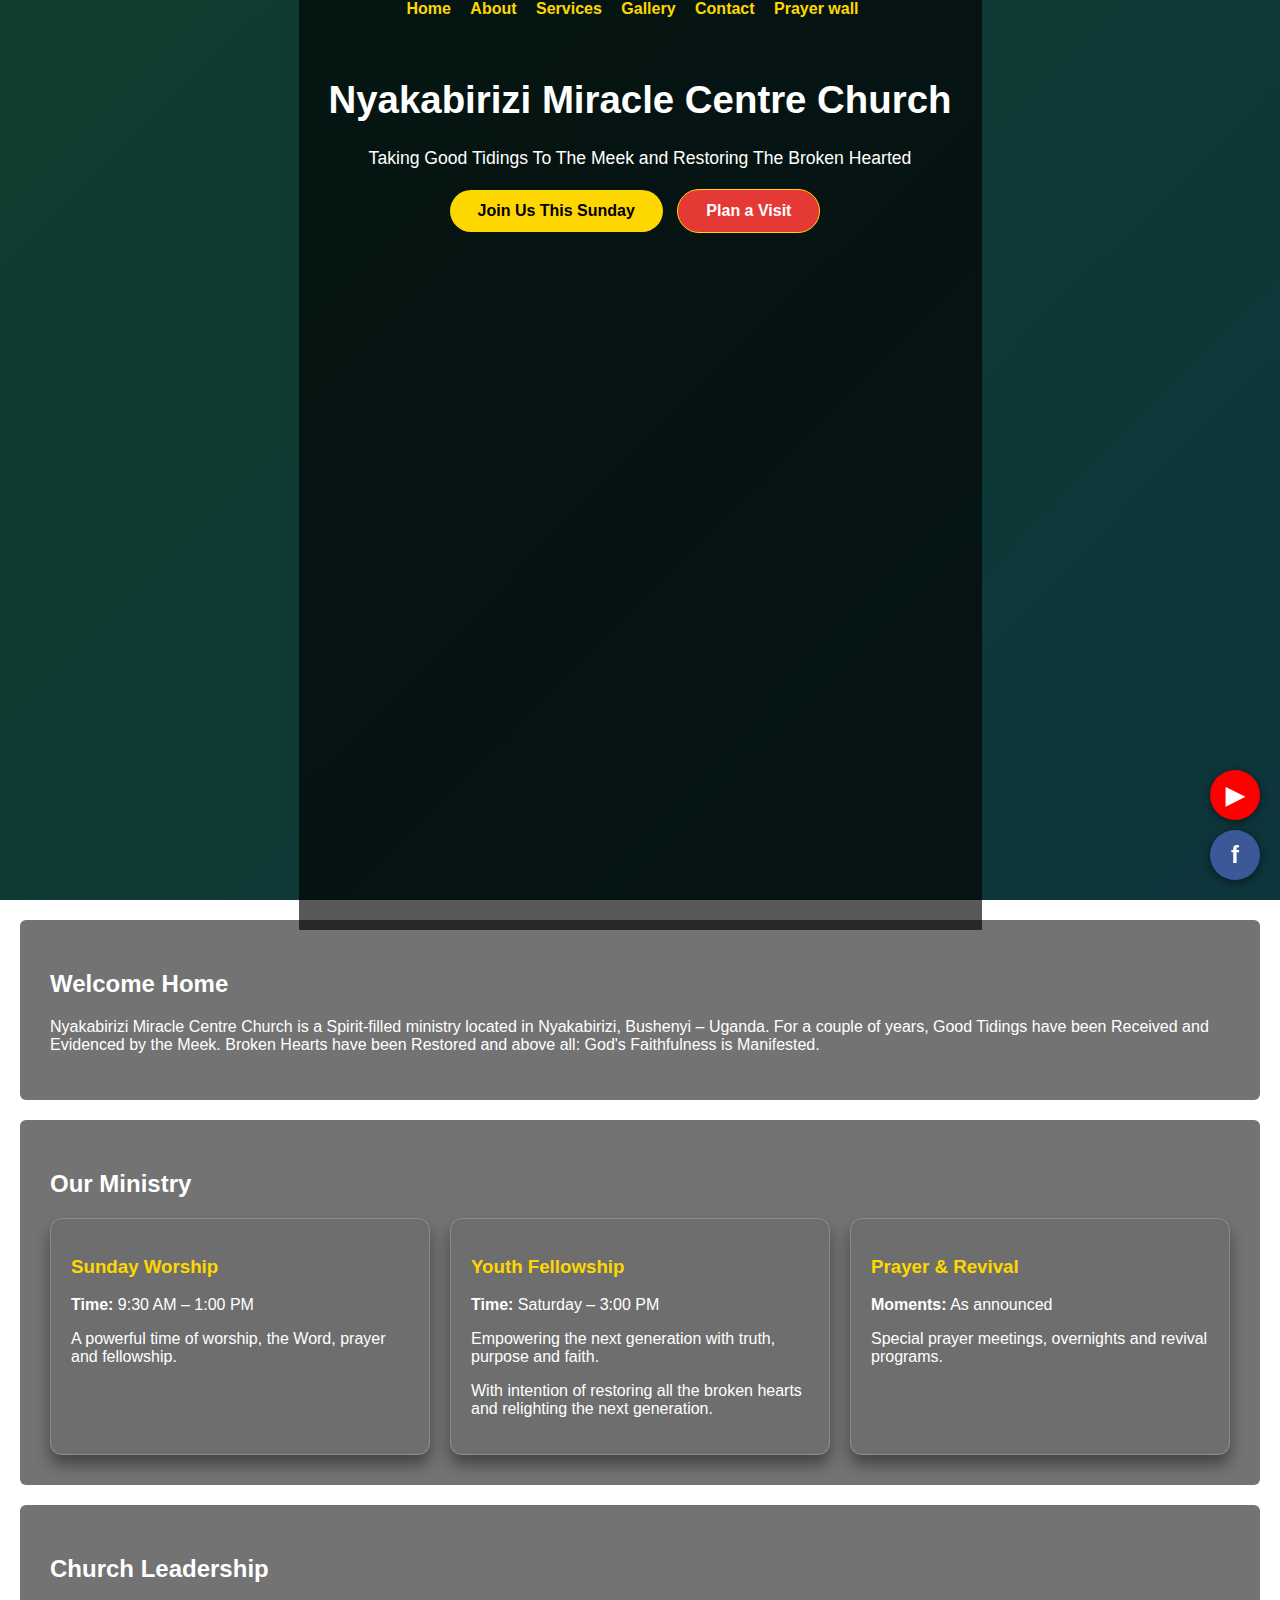
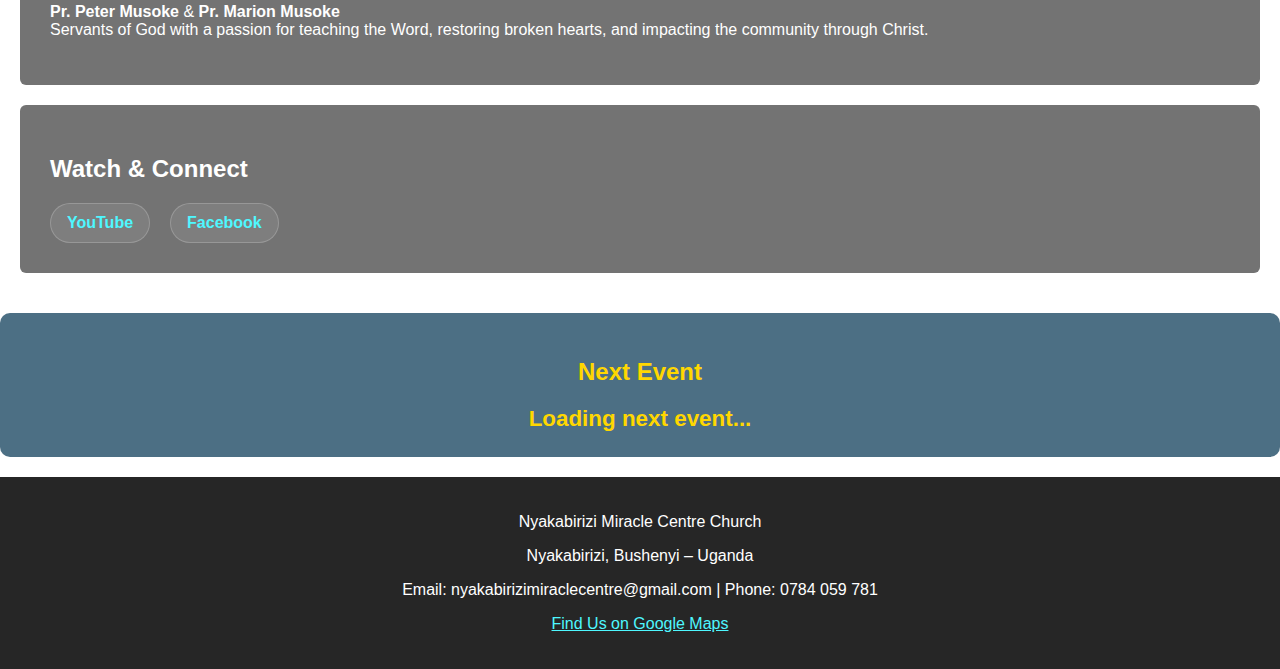
<file: index.html>
<!DOCTYPE html>
<html lang="en">
<head>
<meta charset="UTF-8">
<meta name="viewport" content="width=device-width, initial-scale=1.0">
<title>Nyakabirizi Miracle Centre Church</title>

<link rel="stylesheet" href="style.css">
<script defer src="main.js"></script>

<style>
/* ===== HERO & CARDS ===== */
.hero {
  background: linear-gradient(135deg, #0f3d2e, #0b2d4a, #000814);
  background-size: 400% 400%;
  animation: gradientMove 20s ease infinite;
}
@keyframes gradientMove {
  0% { background-position: 100% 20%; }
  50% { background-position: 100% 20%; }
  100% { background-position: 40% 20%; }
}
.cards {
  display: grid;
  grid-template-columns: repeat(auto-fit, minmax(260px, 1fr));
  gap: 20px;
}
.card {
  background: rgba(55,55,55,0.08);
  border: 1px solid rgba(255,255,255,0.2);
  padding: 20px;
  border-radius: 12px;
  box-shadow: 0 10px 15px rgba(0,0,0,0.4);
  transition: transform 0.3s ease;
}
.card:hover { transform: translateY(-6px); }
.card h3 { color: #ffd700; margin-top: 17px; }
.social-links a { color: #4ef7ff; text-decoration: none; font-weight: bold; }
.social-links a:hover { text-decoration: underline; }

/* ===== EVENT COUNTDOWN ===== */
.event-countdown-section {
  text-align: center;
  margin: 40px auto 20px auto;
  padding: 25px;
  background: rgba(0,50,80,0.7);
  border-radius: 10px;
  color: #ffd700;
  font-family: "Segoe UI", Arial, sans-serif;
}
#eventCountdown {
  font-size: 1.4rem;
  margin-top: 10px;
  font-weight: bold;
}

/* ===== OTHER STYLES ===== */
.floating-social {
  position: fixed;
  bottom: 20px;
  right: 20px;
  z-index: 2000;
  display: flex;
  flex-direction: column;
  gap: 10px;
}
.float-btn {
  display:inline-flex;
  justify-content:center;
  align-items:center;
  width:50px;
  height:50px;
  border-radius:50%;
  color:white;
  font-size:24px;
  text-decoration:none;
  background:#444;
  box-shadow:0 2px 10px rgba(0,0,0,0.5);
  transition:0.3s;
}
.float-btn.youtube {background:#FF0000;}
.float-btn.facebook {background:#3b5998;}
.float-btn:hover {
  transform: scale(1.15);
  box-shadow:0 4px 20px rgba(255,255,255,0.6);
}
</style>
</head>

<body class="home">

<!-- FLOATING SOCIAL BUTTONS -->
<div class="floating-social">
  <a href="https://www.youtube.com/@nyakabirizimiraclecentre2487" target="_blank" class="float-btn youtube" aria-label="YouTube">▶</a>
  <a href="https://facebook.com/groups/706963367473477/" target="_blank" class="float-btn facebook" aria-label="Facebook">f</a>
</div>

<header class="hero">
  <div class="overlay">
    <nav class="nav">
      <a href="index.html">Home</a>
      <a href="about.html">About</a>
      <a href="services.html">Services</a>
     <!-- <a href="next service.html">Next Service</a> -->
      <a href="gallery.html">Gallery</a>
      <a href="contact.html">Contact</a>
      <a href="prayer_submit.html">Prayer wall</a>
    </nav>
    <h1>Nyakabirizi Miracle Centre Church</h1>
    <p class="tagline">Taking Good Tidings To The Meek and Restoring The Broken Hearted</p>
    <p id="scriptureText" class="scripture"></p>
    <div class="cta">
      <a href="services.html" class="btn">Join Us This Sunday</a>
      <a href="contact.html" class="btn secondary">Plan a Visit</a>
    </div>
  </div>
</header>

<main>

<section>
  <h2>Welcome Home</h2>
  <p>
    Nyakabirizi Miracle Centre Church is a Spirit-filled ministry located in
    Nyakabirizi, Bushenyi – Uganda.  
    For a couple of years, Good Tidings have been Received and Evidenced by the Meek.
    Broken Hearts have been Restored and above all: God's Faithfulness is Manifested.
  </p>
</section>

<section>
  <h2>Our Ministry</h2>
  <div class="cards">
    <div class="card">
      <h3>Sunday Worship</h3>
      <p><strong>Time:</strong> 9:30 AM – 1:00 PM</p>
      <p>A powerful time of worship, the Word, prayer and fellowship.</p>
    </div>
    <div class="card">
      <h3>Youth Fellowship</h3>
      <p><strong>Time:</strong> Saturday – 3:00 PM</p>
      <p>Empowering the next generation with truth, purpose and faith.</p>
      <p>With intention of restoring all the broken hearts and relighting the next generation.</p>
    </div>
    <div class="card">
      <h3>Prayer & Revival</h3>
      <p><strong>Moments:</strong> As announced</p>
      <p>Special prayer meetings, overnights and revival programs.</p>
    </div>
  </div>
</section>

<section>
  <h2>Church Leadership</h2>
  <p>
    <strong>Pr. Peter Musoke</strong> & <strong>Pr. Marion Musoke</strong><br>
    Servants of God with a passion for teaching the Word, restoring broken hearts,
    and impacting the community through Christ.
  </p>
</section>

<section>
  <h2>Watch & Connect</h2>
  <div class="social-links">
    <a href="https://www.youtube.com/@nyakabirizimiraclecentre2487" target="_blank" class="social youtube">YouTube</a>
    <a href="https://facebook.com/groups/706963367473477/" target="_blank" class="social facebook">Facebook</a>
  </div>
</section>

<section class="event-countdown-section">
  <h2>Next Event</h2>
  <div id="eventCountdown">Loading next event...</div>
</section>

</main>

<footer>
  <p>Nyakabirizi Miracle Centre Church</p>
  <p>Nyakabirizi, Bushenyi – Uganda</p>
  <p>Email: nyakabirizimiraclecentre@gmail.com | Phone: 0784 059 781</p>
  <p id="footerVerse"></p>
  <p>
    <a href="https://www.google.com/maps/search/?api=1&query=Nyakabirizi+Miracle+Centre+Church+Bushenyi" target="_blank" style="color:#4ef7ff;">
        Find Us on Google Maps
    </a>
  </p>
</footer>

<script>
document.addEventListener("DOMContentLoaded", () => {
  const verses = [
    "Psalm 37:4 — Delight yourself in the Lord.",
    "Revelation 3:8 — I have set before you an open door.",
    "Romans 8:1 — No condemnation for those in Christ.",
    "Luke 2:10 — Good news of great joy for all people.",
    "Galatians 2:20 — Christ lives in me."
  ];
  const scripture = document.getElementById("scriptureText");
  const footerVerse = document.getElementById("footerVerse");
  function updateVerse() {
    const v = verses[Math.floor(Math.random() * verses.length)];
    if(scripture) scripture.textContent = v;
    if(footerVerse) footerVerse.textContent = v;
  }
  updateVerse();
  setInterval(updateVerse, 15000);

  // ===== EVENT COUNTDOWN =====
  //
</script>

</body>
</html>
</file>
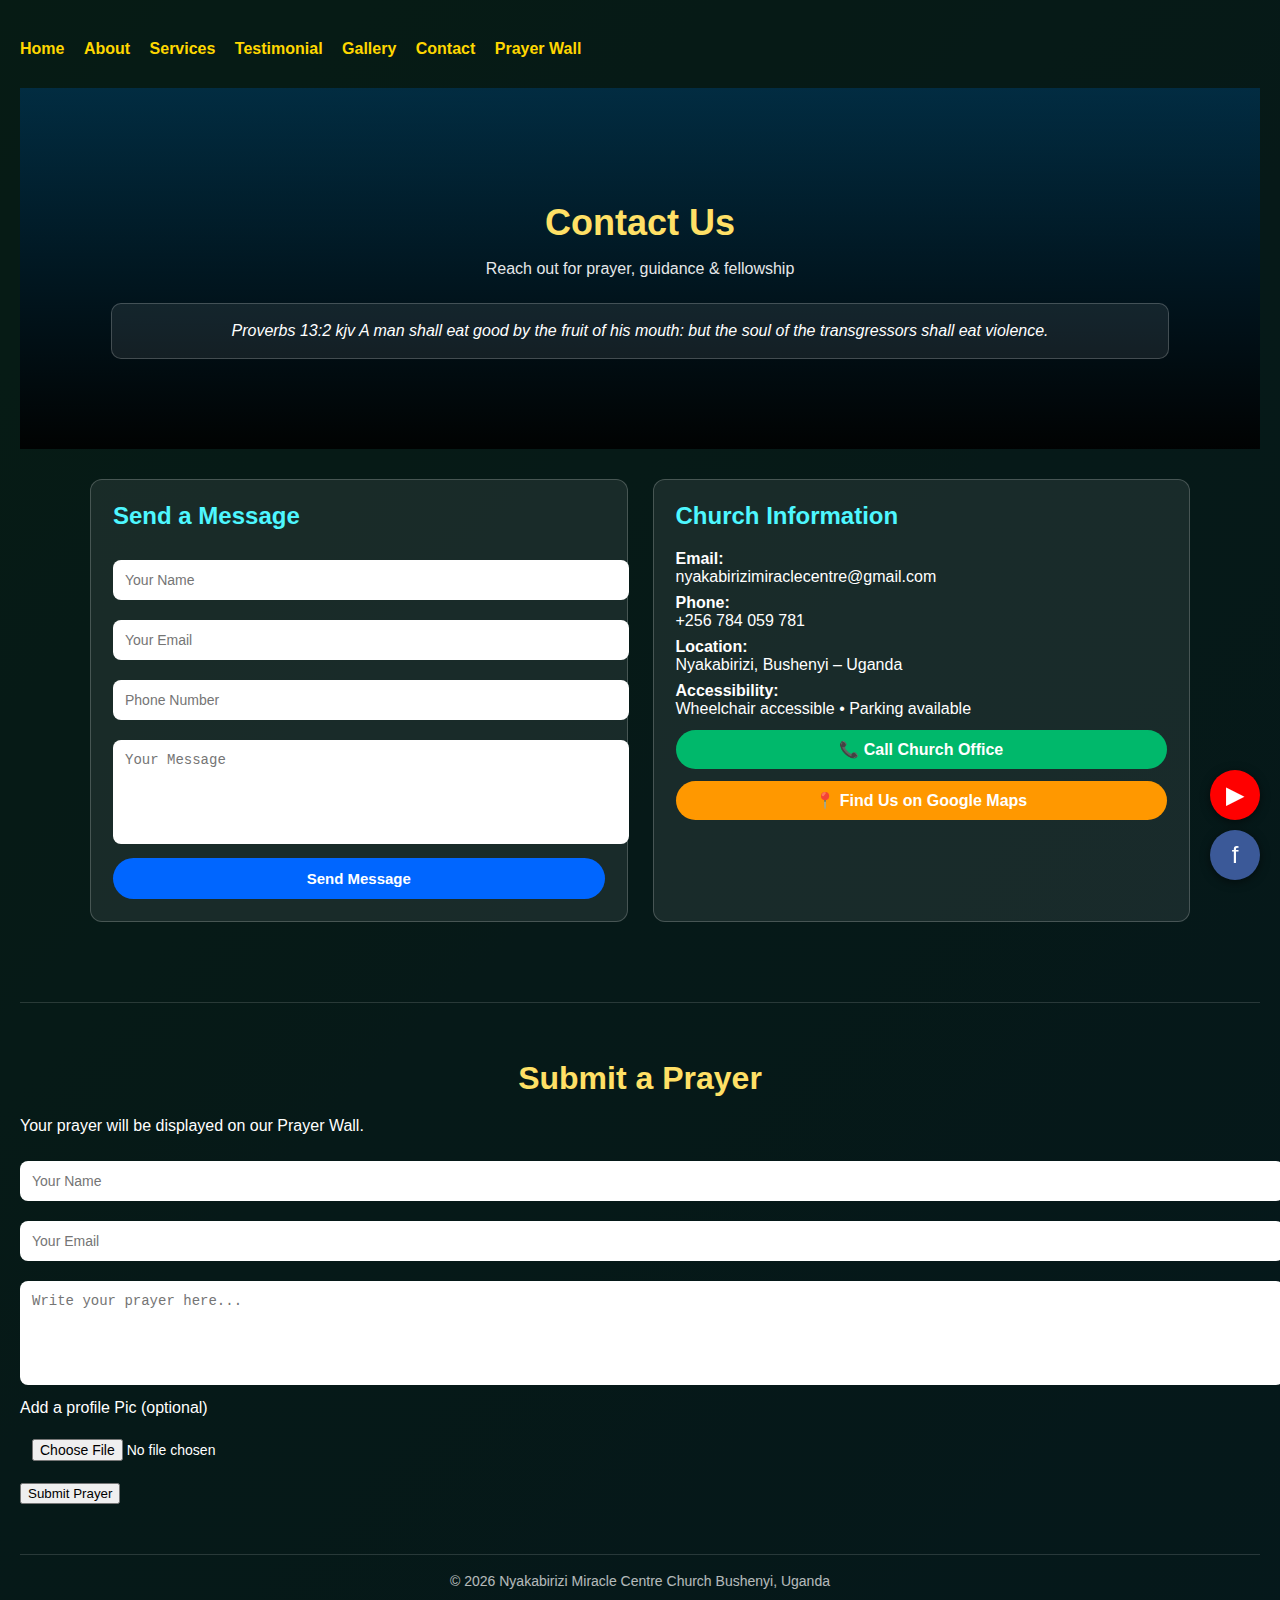
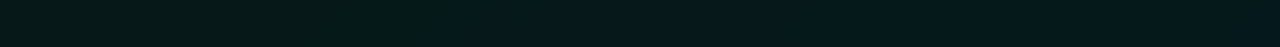
<file: contact.html>
<!DOCTYPE html>
<html lang="en">
<head>
<meta charset="UTF-8">
<meta name="viewport" content="width=device-width, initial-scale=1.0">
<title>Contact Nyakabirizi Miracle Centre Church</title>

<style>

/* ===== BODY & BACKGROUND ===== */
body.gallery-page {
  margin:0;
  font-family:"Segoe UI", Arial, sans-serif;
  min-height:100vh;
  background: linear-gradient(135deg, #0f3d2e, #0b2d4a, #000814);
  background-size: 400% 400%;
  animation: gradientMove 20s ease infinite;
  color: #fff;
}

@keyframes gradientMove {
  0% {background-position:0% 50%;}
  50% {background-position:100% 50%;}
  100% {background-position:0% 50%;}
}

/* ===== OVERLAY ===== */
.gallery-overlay {
  min-height:100vh;
  background: rgba(0,0,0,0.55);
  padding: 40px 20px;
  box-sizing: border-box;
}

/* ===== NAV ===== */
nav {
  margin-bottom: 30px;
}
nav a {
  color: #ffd700;
  text-decoration: none;
  margin-right: 15px;
  font-weight: 600;
}
nav a:hover {
  text-decoration: underline;
}

/* ===== HEADER ===== */
h1 {
  margin-bottom: 20px;
  color: #ffe066;
  text-align: center;
}


/* ===== LIGHTBOX ===== */
.lightbox {
  display: none;
  position: fixed;
  top:0; left:0;
  width: 100%;
  height: 100%;
  background: rgba(0,0,0,0.95);
  justify-content: center;
  align-items: center;
  z-index: 1000;
  flex-direction: column;
  padding: 20px;
  box-sizing: border-box;
}
.lightbox img {
  max-width: 90%;
  max-height: 80%;
  border-radius: 6px;
  box-shadow: 0 4px 20px rgba(255,255,255,0.5);
  margin-bottom:10px;
}
.lightbox p {
  color:#fff;
  font-size:1rem;
  text-align:center;
}

/* ===== FOOTER ===== */
footer {
  margin-top:50px;
  border-top: 1px solid rgba(255,255,255,0.2);
  padding-top:20px;
  font-size:0.9rem;
  opacity:0.85;
  text-align:center;
}

/* ===== FLOATING SOCIAL BUTTONS ===== */
.floating-social {
  position: fixed;
  bottom: 20px;
  right: 20px;
  z-index: 2000;
  display: flex;
  flex-direction: column;
  gap: 10px;
}
.float-btn {
  display:inline-flex;
  justify-content:center;
  align-items:center;
  width:50px;
  height:50px;
  border-radius:50%;
  color:white;
  font-size:24px;
  text-decoration:none;
  background:#444;
  box-shadow:0 2px 10px rgba(0,0,0,0.5);
  transition:0.3s;
}
.float-btn.youtube {background:#FF0000;}
.float-btn.facebook {background:#3b5998;}
.float-btn:hover {
  transform: scale(1.15);
  box-shadow:0 4px 20px rgba(255,255,255,0.6);
}
</style>
</head>

<body class="gallery-page">

<!-- FLOATING SOCIAL BUTTONS -->
<div class="floating-social">
  <a href="https://www.youtube.com/@nyakabirizimiraclecentre2487" target="_blank" class="float-btn youtube" aria-label="YouTube">▶</a>
  <a href="https://facebook.com/groups/706963367473477/" target="_blank" class="float-btn facebook" aria-label="Facebook">f</a>
</div>

<div class="gallery-overlay">
  <nav>
    <a href="index.html">Home</a>
    <a href="about.html">About</a>
    <a href="services.html">Services</a>
  <!--  <a href="next service.html">Next Service</a> -->
    <a href="events.html">Testimonial</a>
    <a href="gallery.html">Gallery</a>
    <a href="contact.html">Contact</a>
	<a href="prayer_submit.html">Prayer Wall</a>
  </nav>

  <h1></h1
</script>
</section>
</body>
</html>
<!DOCTYPE html>
<html lang="en">
<head>
<meta charset="UTF-8">
<meta name="viewport" content="width=device-width, initial-scale=1.0">
<title>Contact – Nyakabirizi Miracle Centre Church</title>

<style>
/* ===== GENERAL ===== */
body{
  margin:0;
  font-family:Arial, Helvetica, sans-serif;
  background:#002b40;
  color:white;
}

/* ===== HERO ===== */
.hero{
  background:linear-gradient(
    rgba(0,50,80,0.75),
    rgba(0,0,0,0.9)
  );
  padding:90px 20px;
  text-align:center;
}

.hero h1{
  font-size:36px;
  margin-bottom:10px;
}

.hero p{
  font-size:16px;
  opacity:0.9;
}

/* ===== SCRIPTURE BOX ===== */
.scripture{
  background:rgba(255,255,255,0.08);
  border:1px solid rgba(255,255,255,0.2);
  padding:18px;
  margin:25px auto 0;
  width:85%;
  border-radius:10px;
  font-style:italic;
}

/* ===== CONTACT AREA ===== */
.contact-section{
  padding:30px 20px;
}

.contact-container{
  display:grid;
  grid-template-columns:repeat(auto-fit, minmax(280px, 1fr));
  gap:25px;
  max-width:1100px;
  margin:auto;
}

/* ===== CARDS ===== */
.card{
  background:rgba(255,255,255,0.08);
  border:1px solid rgba(255,255,255,0.2);
  border-radius:12px;
  padding:22px;
}

.card h2{
  margin-top:0;
  color:#4ef7ff;
}

/* ===== FORM ===== */
form input, form textarea{
  width:100%;
  padding:12px;
  margin:10px 0;
  border-radius:8px;
  border:none;
  outline:none;
  font-size:14px;
}

form textarea{
  resize:none;
}

.btn{
  background:#0066ff;
  color:white;
  border:none;
  padding:12px;
  width:100%;
  border-radius:30px;
  font-size:15px;
  font-weight:bold;
  cursor:pointer;
  transition:0.3s;
}

.btn:hover{
  background:#0047b3;
}

/* ===== INFO LINKS ===== */
.info p{
  margin:8px 0;
}

.action-links a{
  display:block;
  margin-top:12px;
  padding:10px;
  border-radius:25px;
  text-align:center;
  text-decoration:none;
  color:white;
  font-weight:bold;
  transition:0.3s;
}

.call{
  background:#00b86b;
}

.map{
  background:#ff9800;
}

.call:hover{ background:#008f50; }
.map:hover{ background:#cc7a00; }

/* ===== FOOTER ===== */
footer{
  text-align:center;
  padding:18px;
  opacity:0.7;
  font-size:14px;
}
</style>
</head>

<body>

<!-- HERO -->
<section class="hero">
  <h1>Contact Us</h1>
  <p>Reach out for prayer, guidance & fellowship</p>

  <div class="scripture" id="scriptureBox">
    Loading scripture…
  </div>
</section>

<!-- CONTACT -->
<section class="contact-section">
  <div class="contact-container">

    <!-- MESSAGE FORM -->
    <div class="card">
      <h2>Send a Message</h2>

      <form action="https://formsubmit.co/nyakabirizimiraclecentre@gmail.com" method="POST">
        <input type="hidden" name="_subject" value="New Message from Church Website">
        <input type="hidden" name="_captcha" value="false">
        <input type="hidden" name="_template" value="table">

        <input title="Real Name" type="text" name="name" placeholder="Your Name" required>
        <input title="Personal address Required" type="email" name="email" placeholder="Your Email" required>
        <input title="Include Country code if possible" type="tel" name="phone" placeholder="Phone Number">
        <textarea name="message" rows="5" placeholder="Your Message" required></textarea>

        <button title="Church office will reply as soon as possible" class="btn" type="submit">Send Message</button>
      </form>
    </div>

    <!-- INFO -->
    <div class="card info">
      <h2>Church Information</h2>

      <p title="send an email"><strong>Email:</strong><br> nyakabirizimiraclecentre@gmail.com</p>
      <p><strong>Phone:</strong><br> +256 784 059 781</p>
      <p><strong>Location:</strong><br> Nyakabirizi, Bushenyi – Uganda</p>
      <p><strong>Accessibility:</strong><br> Wheelchair accessible • Parking available</p>

      <div class="action-links">
        <a class="call" href="tel:+256784059781">📞 Call Church Office</a>
        <a class="map" 
           href="https://www.google.com/maps?q=Nyakabirizi+Miracle+Centre+Church+Bushenyi"
           target="_blank" rel="noopener">
           📍 Find Us on Google Maps
        </a>
      </div>
    </div>

  </div>
</section>

<!-- FOOTER -->
<footer>
 
 
</footer>

<!-- SCRIPTURE SCRIPT -->
<script>
const verses = [
  "Jeremiah 33:3 — Call unto me, and I will answer thee, and shew thee great and mighty things, which thou knowest not.",
  "Matthew 18:20 — For where two or three are gathered together in my name, there am I in the midst of them.",
  "Psalm 121:1 — I will lift mine eyes unto the hills, from whence cometh my help",
  "Read Your Bible",
  "Revelation 22:21 'KJV' The grace of our Lord Jesus Christ be with you all. Amen.",
  "Revelation 22:14 'HCSB' Blessed are those who wash their robes, so that they may have the right to the tree of life and may enter the city by the gates.",
  "Romans 10:13 — Everyone who calls on the name of the Lord will be saved.",
  "Hebrews 13:18  Pray for us: for we trust we have a good conscience, in all things willing to live honestly.",
  " Nyakabirizi Miracle Centre Church",
  "Colossians 3:17 kjv  And whatsoever ye do in word or deed, do all in the name of the Lord Jesus, giving thanks to God and the Father by him.",
  "Proverbs 13:2 kjv    A man shall eat good by the fruit of his mouth: but the soul of the transgressors shall eat violence.",
  "1 Peter 5:11 KJV   To him be glory and dominion for ever and ever. Amen.",
  "Isaiah 41:10 —    Do not fear, for I am with you; do not be afraid, for I am your God. I will strengthen you; I will help you; I will hold on to you with My righteous right hand."
];

function showVerse(){
  document.getElementById("scriptureBox").textContent =
    verses[Math.floor(Math.random()*verses.length)];
}

showVerse();
setInterval(showVerse, 9000);
</script>

</body>
</html>
<!DOCTYPE html>
<html lang="en">
<head>
<meta charset="UTF-8">
<meta name="viewport" content="width=device-width, initial-scale=1.0">
<title>Submit a Prayer - Nyakabirizi Miracle Centre Church</title>
<style>
body 
</style>
</head>
<body>

<header>
  <h1>Submit a Prayer</h1>
  <p>Your prayer will be displayed on our Prayer Wall.</p>
</header>

<main>
  <form 
    action="https://formspree.io/f/mreegvvq" 
    method="POST" 
    enctype="multipart/form-data"
  >
    <!-- Hidden fields for Formspree -->
    <input type="hidden" name="_subject" value="New Prayer Submission">
    <input type="hidden" name="_captcha" value="false">
    <input type="hidden" name="_template" value="table">

    <input type="text" title="Real name" name="name" placeholder="Your Name" required>
    <input type="email" name="email" placeholder="Your Email" required>
    <textarea name="message" rows="5" placeholder="Write your prayer here..." required></textarea>
    <label for="profilePic">Add a profile Pic (optional)</label>
    <input type="file" name="profilePic" id="profilePic" accept="image/*">
    <button type="submit">Submit Prayer</button>
  </form>
</main>

<footer>
  © 2026 Nyakabirizi Miracle Centre Church
Bushenyi, Uganda 
</footer>

</body>
</html>
</file>
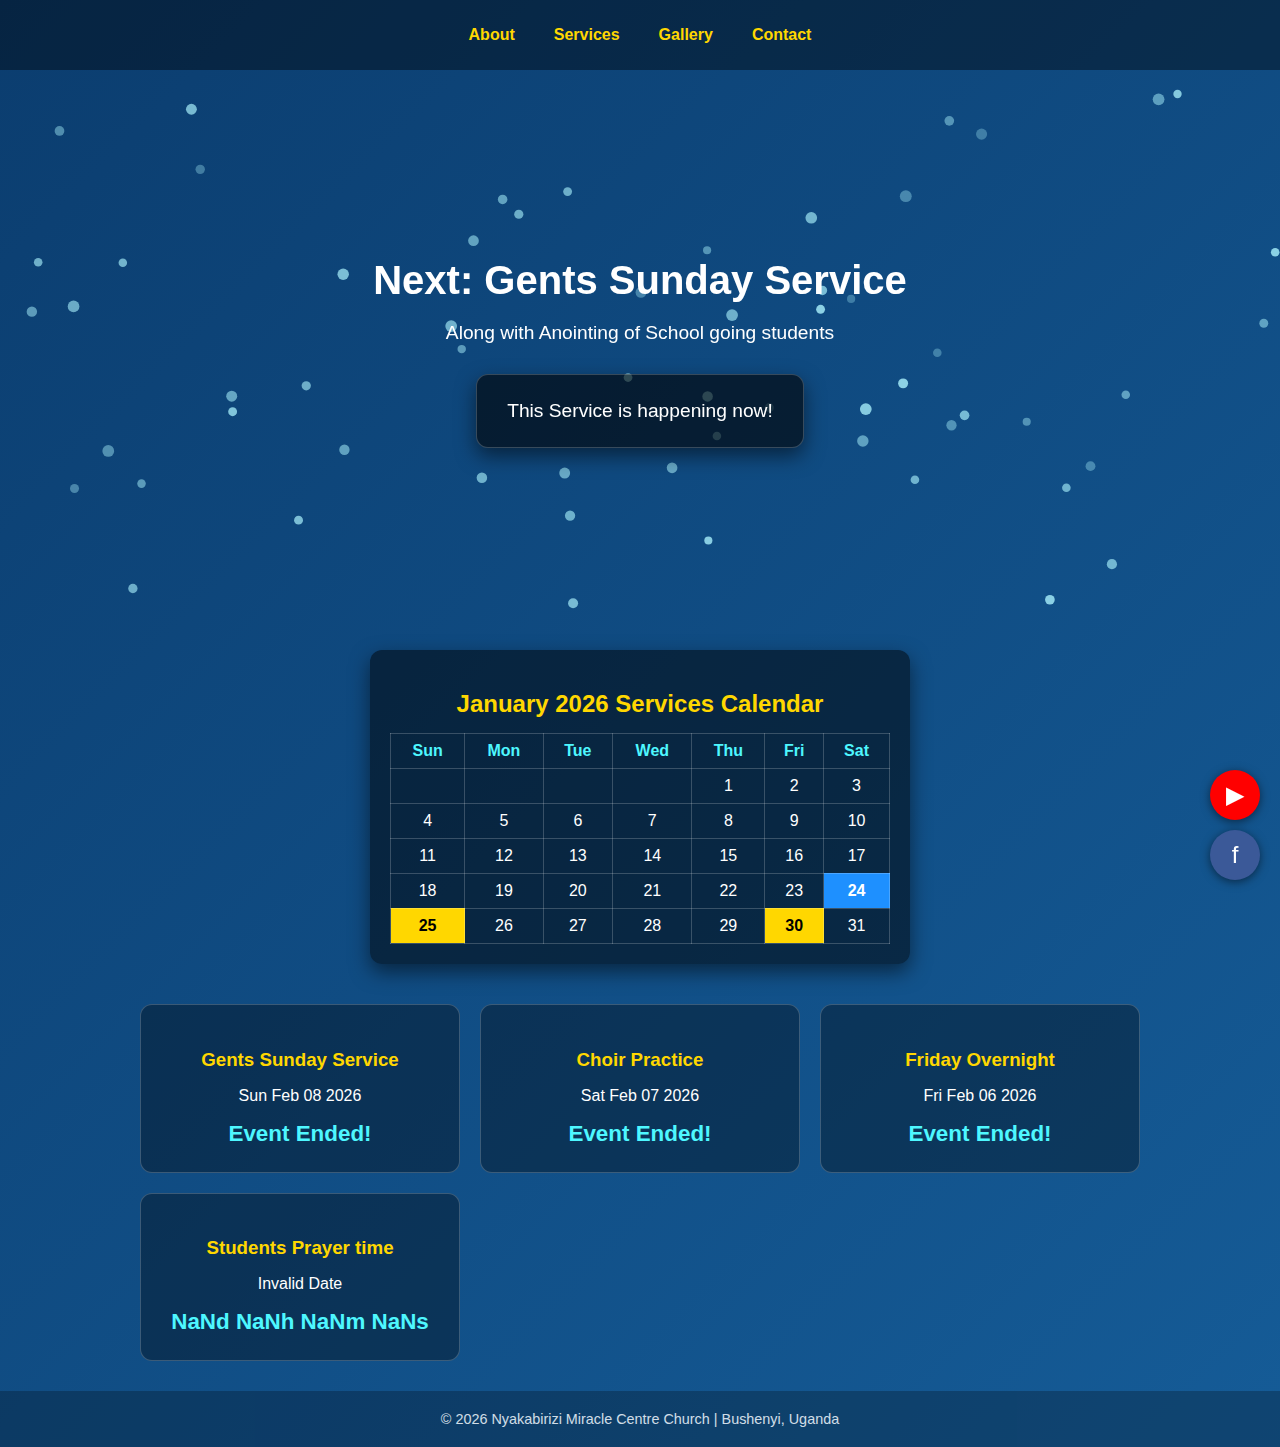
<file: next service.html>
<!DOCTYPE html>
<html lang="en">
<head>
<meta charset="UTF-8">
<meta name="viewport" content="width=device-width, initial-scale=1.0">
<title>Next Services – Nyakabirizi Miracle Centre Church</title>

<style>
/* ===== BODY & GENERAL ===== */
body {
  margin:0;
  font-family:"Segoe UI", Arial, sans-serif;
  background: linear-gradient(135deg, #0b3d6f, #1f7abf, #2ca0f5);
  background-size:400% 400%;
  animation: gradientMove 25s ease infinite;
  color:#fff;
  min-height:100vh;
  overflow-x:hidden;
}
@keyframes gradientMove {
  0% {background-position:0% 50%;}
  50% {background-position:100% 50%;}
  100% {background-position:0% 50%;}
}

/* ===== NAVIGATION ===== */
nav {
  display:flex;
  justify-content:center;
  gap:15px;
  padding:20px 0;
  background: rgba(0,0,0,0.4);
}
nav a {
  color:#ffd700;
  text-decoration:none;
  font-weight:bold;
  padding:6px 12px;
  border-radius:8px;
  transition:0.3s;
}
nav a:hover { background: rgba(255,255,255,0.1); }

/* ===== HERO ===== */
.hero {
  position:relative;
  min-height:60vh;
  display:flex;
  align-items:center;
  justify-content:center;
  text-align:center;
  overflow:hidden;
}
.hero .overlay { position: relative; z-index:2; }
.hero h1 { font-size:2.5rem; margin-bottom:12px; }
.hero p { font-size:1.2rem; margin-bottom:20px; }

/* ===== PARTICLES CANVAS ===== */
#heroParticles {
  position:absolute;
  top:0; left:0;
  width:100%;
  height:100%;
  pointer-events:none;
  z-index:1;
}

/* ===== COUNTDOWN CARD ===== */
.countdown-card {
  background: rgba(0,0,0,0.6);
  border:1px solid rgba(255,255,255,0.2);
  padding:25px 30px;
  border-radius:12px;
  box-shadow:0 8px 20px rgba(0,0,0,0.5);
  display:inline-block;
  font-size:1.2rem;
  margin-top:10px;
}
.countdown-card span {
  font-weight:bold;
  font-size:1.5rem;
  margin:0 5px;
}

/* ===== CALENDAR ===== */
.calendar-card {
  background: rgba(0,0,0,0.5);
  border-radius:12px;
  padding:20px;
  margin:40px auto;
  max-width:500px;
  box-shadow:0 8px 20px rgba(0,0,0,0.5);
  text-align:center;
}
.calendar-card h2 { color:#ffd700; margin-bottom:15px; }
.calendar-card table {
  width:100%;
  border-collapse:collapse;
  color:#fff;
}
.calendar-card th, .calendar-card td {
  padding:8px;
  border:1px solid rgba(255,255,255,0.2);
}
.calendar-card th { color:#4ef7ff; }
.calendar-card .service-day { background:#ffd700; color:#000; font-weight:bold; }
.calendar-card .special-day { background:#1e90ff; color:#fff; font-weight:bold; }

/* ===== EVENTS CARDS ===== */
.events-container {
  max-width:1000px;
  margin:30px auto;
  display:grid;
  grid-template-columns:repeat(auto-fit,minmax(280px,1fr));
  gap:20px;
  padding:0 20px;
}
.event-card {
  background: rgba(0,0,0,0.35);
  border-radius:12px;
  padding:25px;
  text-align:center;
  border:1px solid rgba(255,255,255,0.2);
}
.event-card h3 { color:#ffd700; margin-bottom:15px; }
.countdown { font-size:1.4rem; margin-top:10px; font-weight:bold; color:#4ef7ff; }

/* ===== FLOATING SOCIAL BUTTONS ===== */
.floating-social {
  position: fixed;
  bottom:20px;
  right:20px;
  z-index:2000;
  display:flex;
  flex-direction:column;
  gap:10px;
}
.float-btn {
  display:inline-flex;
  justify-content:center;
  align-items:center;
  width:50px;
  height:50px;
  border-radius:50%;
  color:white;
  font-size:24px;
  text-decoration:none;
  background:#444;
  box-shadow:0 2px 10px rgba(0,0,0,0.5);
  transition:0.3s;
}
.float-btn.youtube { background:#FF0000; }
.float-btn.facebook { background:#3b5998; }
.float-btn:hover { transform:scale(1.15); box-shadow:0 4px 20px rgba(255,255,255,0.6); }

/* ===== FOOTER ===== */
footer { text-align:center; padding:20px 10px; opacity:0.8; font-size:0.9rem; background: rgba(0,0,0,0.3); }
</style>
</head>

<body>

<!-- NAVIGATION -->
<nav>
  <a href="index.html"></a>
  <a href="about.html">About</a>
  <a href="services.html">Services</a>
  <a href="gallery.html">Gallery</a>
  <a href="contact.html">Contact</a>
  <a href="prayer_submit.html"></a>
</nav>

<!-- HERO -->
<header class="hero">
  <div class="overlay">
    <h1>Next: Gents Sunday Service </h1>
    <p>Along with Anointing of School going students </p>
    <p></p>
    <p> </p>
    <div class="countdown-card" id="nextServiceCountdown">
      Loading countdown...
    </div>
  </div>
  <canvas id="heroParticles"></canvas>
</header>

<!-- CALENDAR -->
<section class="calendar-card">
  <h2>January 2026 Services Calendar</h2>
  <table>
    <tr>
      <th>Sun</th><th>Mon</th><th>Tue</th><th>Wed</th>
      <th>Thu</th><th>Fri</th><th>Sat</th>
    </tr>
    <tr>
      <td> </td><td> </td><td> </td><td> </td><td>1</td><td>2</td><td>3</td>
    </tr>
    <tr>
      <td>4</td><td>5</td><td>6</td><td>7</td><td>8</td><td>9</td><td>10</td>
    </tr>
    <tr>
      <td>11</td><td>12</td><td>13</td><td>14</td><td>15</td><td>16</td><td>17</td>
    </tr>
    <tr>
      <td>18</td><td>19</td><td>20</td><td>21</td><td>22</td><td>23</td>
      <td class="special-day">24</td>
    </tr>
    <tr>
      <td class="service-day">25</td><td>26</td><td>27</td><td>28</td><td>29</td><td class="service-day">30</td><td>31</td>
    </tr>
  </table>
</section>

<!-- EVENTS -->
<div class="events-container" id="eventsContainer"></div>

<!-- FLOATING SOCIAL -->
<div class="floating-social">
  <a href="https://www.youtube.com/@nyakabirizimiraclecentre2487" target="_blank" class="float-btn youtube">▶</a>
  <a href="https://facebook.com/groups/706963367473477/" target="_blank" class="float-btn facebook">f</a>
</div>

<!-- FOOTER -->
<footer>
  © 2026 Nyakabirizi Miracle Centre Church | Bushenyi, Uganda
</footer>

<!-- ===== PARTICLES ===== -->
<script>
document.addEventListener("DOMContentLoaded", () => {
  const canvas = document.getElementById('heroParticles');
  const ctx = canvas.getContext('2d');
  let width = canvas.width = canvas.offsetWidth;
  let height = canvas.height = canvas.offsetHeight;
  const particles = [];
  const particleCount = 60;

  function random(min,max){ return Math.random()*(max-min)+min; }

  class Particle {
    constructor(){ this.reset(); }
    reset() {
      this.x = random(0,width);
      this.y = random(0,height);
      this.size = random(4,6);
      this.speedX = random(-0.3,0.3);
      this.speedY = random(0.2,1);
      this.opacity = random(0.3,0.8);
    }
    update(){ this.x+=this.speedX; this.y+=this.speedY; if(this.y>height)this.reset(); }
    draw(){ ctx.beginPath(); ctx.fillStyle=`rgba(173,245,255,${this.opacity})`; ctx.arc(this.x,this.y,this.size,0,Math.PI*2); ctx.fill(); }
  }

  for(let i=0;i<particleCount;i++) particles.push(new Particle());
  function animate(){ ctx.clearRect(0,0,width,height); particles.forEach(p=>{p.update();p.draw();}); requestAnimationFrame(animate);}
  animate();
  window.addEventListener('resize',()=>{ width=canvas.width=canvas.offsetWidth; height=canvas.height=canvas.offsetHeight; });
});
</script>

<!-- ===== NEXT SERVICE COUNTDOWN ===== -->
<script>
const countdownElement = document.getElementById('nextServiceCountdown');
const nextServiceDate = new Date("Jan 25, 2026 09:30:00").getTime();

function updateCountdown(){
  const now = new Date().getTime();
  const distance = nextServiceDate - now;

  if(distance<0){
    countdownElement.innerHTML = "This Service is happening now!";
    return;
  }

  const days = Math.floor(distance/(1000*60*60*24));
  const hours = Math.floor((distance%(1000*60*60*24))/(1000*60*60));
  const minutes = Math.floor((distance%(1000*60*60))/(1000*60));
  const seconds = Math.floor((distance%(1000*60))/1000);

  countdownElement.innerHTML = 
    `<span>${days}d</span> : <span>${hours}h</span> : <span>${minutes}m</span> : <span>${seconds}s</span>`;
}
updateCountdown();
setInterval(updateCountdown,1000);
</script>

<!-- ===== EVENTS WITH COUNTDOWNS ===== -->
<script>
const events = [
  { name:"Gents Sunday Service", date:"2026-02-08T09:30:00" },
  { name:"Choir Practice", date:"2026-02-07T15:00:00" },
  { name:"Friday Overnight", date:"2026-02-06T20:00:00" }, 
  { name:"Students Prayer time", date:"2026-02-05T90:00:00"} 
];

const container = document.getElementById("eventsContainer");
events.forEach((event,index)=>{
  const card = document.createElement("div");
  card.className="event-card";
  card.innerHTML=`
    <h3>${event.name}</h3>
    <p>${new Date(event.date).toDateString()}</p>
    <div class="countdown" id="countdown${index}">Loading countdown...</div>
  `;
  container.appendChild(card);
});

function updateEventCountdowns(){
  const now = new Date().getTime();
  events.forEach((event,index)=>{
    const eventTime = new Date(event.date).getTime();
    const distance = eventTime - now;

    let text;
    if(distance <=0){ text="Event Ended!"; }
    else {
      const days = Math.floor(distance/(1000*60*60*24));
      const hours = Math.floor((distance%(1000*60*60*24))/(1000*60*60));
      const minutes = Math.floor((distance%(1000*60*60))/(1000*60));
      const seconds = Math.floor((distance%(1000*60))/1000);
      text = `${days}d ${hours}h ${minutes}m ${seconds}s`;
    }
    document.getElementById(`countdown${index}`).textContent=text;
  });
}

updateEventCountdowns();
setInterval(updateEventCountdowns,1000);
</script>

</body>
</html>
</file>
<file: style.css>
/* ===============================
   GLOBAL BASE
================================ */
body {
  margin: 0;
  font-family: Arial, Helvetica, sans-serif;
  color: #ffffff;
  min-height: 100vh;
}

/* ===============================
   HOMEPAGE BACKGROUND
================================ */
body.home {
  background-size: cover;
  background-position: center;
  background-repeat: no-repeat;
  transition: background-image 1.5s ease-in-out;
}

/* Dark overlay so text dominates */
.hero .overlay {
  background: linear-gradient(
    rgba(0, 0, 0, 0.65),
    rgba(0, 0, 0, 0.65)
  );
  min-height: 100vh;
  padding: 30px;
}

/* ===============================
   CONTENT STYLING
================================ */
.nav a {
  color: #ffd700;
  margin-right: 15px;
  text-decoration: none;
  font-weight: bold;
}

h1 {
  font-size: 2.4rem;
  margin-top: 60px;
}

.tagline {
  font-size: 1.1rem;
  margin-bottom: 20px;
}

.scripture {
  font-style: italic;
  margin: 20px 0;
  opacity: 0.9;
}

.btn {
  display: inline-block;
  padding: 10px 20px;
  background: #ffd700;
  color: #000;
  text-decoration: none;
  border-radius: 4px;
  margin-right: 10px;
}

.btn.secondary {
  background: transparent;
  border: 1px solid #ffd700;
  color: #ffd700;
}

section {
  background: rgba(0,0,0,0.55);
  margin: 20px;
  padding: 30px;
  border-radius: 6px;
}

footer {
  background: rgba(0,0,0,0.85);
  padding: 20px;
  text-align: center;
}
/* ===== EVENTS PAGE ===== */
/*.events-page {
  margin: 0;
  padding: 0;
  min-height: 100vh;
  font-family: Arial, Helvetica, sans-serif;
  color: white;
  background-size: cover;
  background-position: center;
  background-repeat: no-repeat;
  transition: background 1s ease-in-out;
}

.events-overlay {
  background: rgba(0,0,0,0.6);
  min-height: 100vh;
  padding: 25px;
}

.events-page nav a {
  color: yellow;
  margin-right: 15px;
  font-weight: bold;
  text-decoration: none;
}

.events-page nav a:hover {
  text-decoration: underline;
}

.events-page h1, .events-page h2, .events-page p, .events-page li {
  margin-bottom: 15px;
}

.events-page ul {
  list-style-type: disc;
  padding-left: 20px;
}*/


.verse.show {
  opacity: 1;
  transform: translateY(0);
}
/* ===============================
   SCRIPTURE ANIMATIONS
================================= */
.fade-slide-in {
  animation: fadeSlide 1s ease-in-out;
}

@keyframes fadeSlide {
  0% { opacity: 0; transform: translateY(20px);}
  50% { opacity: 0.6; transform: translateY(-10px);}
  100% { opacity: 1; transform: translateY(0);}
}

.slide-left {
  animation: slideLeft 1s ease-in-out;
}

@keyframes slideLeft {
  0% { opacity: 0; transform: translateX(-50px);}
  100% { opacity: 1; transform: translateX(0);}
}

.slide-right {
  animation: slideRight 1s ease-in-out;
}

@keyframes slideRight {
  0% { opacity: 0; transform: translateX(50px);}
  100% { opacity: 1; transform: translateX(0);}
}

.zoom-in {
  animation: zoomIn 1s ease-in-out;
}

@keyframes zoomIn {
  0% { opacity:0; transform: scale(0.5);}
  100% { opacity:1; transform: scale(1);}
}
/* ===== CONTACT PAGE ===== */
body.contact {
  background: linear-gradient(to right, #004d00, #000);
  color: #fff;
}

.contact-section {
  padding: 40px 20px;
  display: flex;
  justify-content: center;
}

.contact-container {
  display: flex;
  flex-wrap: wrap;
  gap: 30px;
  max-width: 1000px;
  width: 100%;
}

.contact-form-card, .contact-info-card {
  flex: 1 1 400px;
  background: rgba(0,0,0,0.6);
  padding: 25px;
  border-radius: 10px;
  box-shadow: 0 4px 15px rgba(0,0,0,0.5);
}

.contact-form-card h2, .contact-info-card h2 {
  margin-bottom: 15px;
  color: #ffd700;
}

.contact-form-card input,
.contact-form-card textarea {
  width: 100%;
  padding: 10px;
  margin-bottom: 15px;
  border-radius: 6px;
  border: none;
  outline: none;
}

.contact-form-card input:focus,
.contact-form-card textarea:focus {
  border: 2px solid #ffd700;
  background: rgba(255,255,255,0.1);
}

.contact-form-card button {
  background: #ffd700;
  color: #000;
  padding: 10px 20px;
  border: none;
  border-radius: 6px;
  cursor: pointer;
  transition: 0.3s;
}

.contact-form-card button:hover {
  background: #e6c200;
}

.contact-info-card iframe {
  border-radius: 6px;
  margin-top: 10px;
}

@media (max-width: 768px) {
  .contact-container {
    flex-direction: column;
  }
}
.gallery-grid {
  display: grid;
  grid-template-columns: repeat(auto-fill, minmax(220px, 1fr));
  gap: 15px;
}

.gallery-grid img {
  width: 100%;
  height: 220px;
  object-fit: cover;
  border-radius: 6px;
  box-shadow: 0 4px 12px rgba(0,0,0,0.4);
}
/* ===== EVENTS PAGE COLOR BOARD ===== */
body.events-page {
  min-height: 100vh;
  background: linear-gradient(
    135deg,
    #0f3d2e,
    #0b2d4a,
    #000814
  );
  background-size: 400% 400%;
  animation: gradientMove 20s ease infinite;
  color: #ffffff;
  font-family: "Segoe UI", sans-serif;
}

@keyframes gradientMove {
  0% { background-position: 0% 50%; }
  50% { background-position: 100% 50%; }
  100% { background-position: 0% 50%; }
}

/* Overlay */
.events-overlay {
  min-height: 100vh;
  background: rgba(0, 0, 0, 0.55);
  padding: 40px 20px;
}

/* Navigation */
nav a {
  color: #ffd700;
  text-decoration: none;
  margin-right: 15px;
  font-weight: 600;
}

nav a:hover {
  text-decoration: underline;
}

/* Verse styling */
.verse {
  font-style: italic;
  margin-top: 10px;
  opacity: 0.9;
}
/* ===== SOCIAL ICON LINKS ===== */
.social-links {
  display: flex;
  gap: 20px;
  flex-wrap: wrap;
}

.social {
  display: inline-flex;
  align-items: center;
  gap: 10px;
  padding: 10px 16px;
  border-radius: 30px;
  font-weight: bold;
  text-decoration: none;
  color: white;
  background: rgba(255,255,255,0.08);
  border: 1px solid rgba(255,255,255,0.2);
  transition: 0.3s ease;
}

.social svg {
  width: 22px;
  height: 22px;
  fill: white;
}

.social.youtube:hover {
  background: #ff0000;
}

.social.facebook:hover {
  background: #1877f2;
}
/* ===== GLOW EFFECT ===== */
.social {
  position: relative;
  overflow: hidden;
}

.social::before {
  content: "";
  position: absolute;
  inset: -2px;
  border-radius: 40px;
  background: linear-gradient(
    120deg,
    transparent,
    rgba(255,255,255,0.6),
    transparent
  );
  opacity: 0;
  transition: 0.4s;
}

.social:hover::before {
  opacity: 1;
  animation: glowMove 1.2s linear infinite;
}

@keyframes glowMove {
  from { transform: translateX(-100%); }
  to { transform: translateX(100%); }
}
/* ===== FLOATING SOCIAL ===== */
.floating-social {
  position: fixed;
  right: 18px;
  bottom: 20px;
  display: flex;
  flex-direction: column;
  gap: 12px;
  z-index: 999;
}

.float-btn {
  width: 52px;
  height: 52px;
  border-radius: 50%;
  display: flex;
  align-items: center;
  justify-content: center;
  color: white;
  font-size: 22px;
  font-weight: bold;
  text-decoration: none;
  box-shadow: 0 6px 18px rgba(0,0,0,0.4);
  transition: 0.3s;
}

.float-btn.youtube {
  background: #ff0000;
}

.float-btn.facebook {
  background: #1877f2;
}

.float-btn:hover {
  transform: scale(1.1);
}
/* ===== VIDEO SECTION ===== */
.video-section {
  padding: 40px 20px;
}

.video-grid {
  display: grid;
  grid-template-columns: repeat(auto-fit, minmax(280px, 1fr));
  gap: 20px;
}

.video-card {
  background: rgba(255,255,255,0.08);
  border-radius: 12px;
  overflow: hidden;
  box-shadow: 0 6px 20px rgba(0,0,0,0.4);
}

.video-card iframe {
  width: 100%;
  height: 200px;
  border: none;
}

.video-card p {
  padding: 12px;
  text-align: center;
  font-weight: bold;
}
.gallery-grid {
  display: grid;
  grid-template-columns: repeat(auto-fill, minmax(220px, 1fr));
  gap: 15px;
  margin-top: 20px;
}

.gallery-grid img {
  width: 100%;
  height: 220px;
  object-fit: cover;
  border-radius: 8px;
  box-shadow: 0 4px 12px rgba(0,0,0,0.4);
  transition: transform 0.3s;
}

.gallery-grid img:hover {
  transform: scale(1.05);
}
.gallery-grid img {
  transition: transform 0.3s ease, box-shadow 0.3s ease;
}

.gallery-grid img:hover {
  transform: scale(1.05);
  box-shadow: 0 6px 25px rgba(255, 215, 0, 0.8); /* golden glow */
}
/* HERO SECTION */
.hero {
  position: relative;
  height: 100vh;
  background: url("../images/hero.jpg") center/cover no-repeat;
  display: flex;
  align-items: center;
  justify-content: center;
  text-align: center;
  color: #fff;
}

/* Dark overlay for readability */
.hero-overlay {
  position: absolute;
  inset: 0;
  background: rgba(0, 0, 0, 0.55);
}

/* Content */
.hero-content {
  position: relative;
  z-index: 2;
  max-width: 800px;
  padding: 20px;
}

.hero-content h1 {
  font-size: 3rem;
  margin-bottom: 15px;
  text-transform: uppercase;
  letter-spacing: 2px;
}

.hero-content p {
  font-size: 1.2rem;
  margin-bottom: 30px;
}

/* Buttons */
.hero-buttons {
  display: flex;
  gap: 15px;
  justify-content: center;
  flex-wrap: wrap;
}

.btn {
  padding: 12px 28px;
  text-decoration: none;
  font-weight: bold;
  border-radius: 30px;
  transition: all 0.3s ease;
}

/* Button styles */
.btn.primary {
  background: #c62828;
  color: #fff;
}

.btn.secondary {
  background: #e53935;
  color: #fff;
}

.btn.outline {
  border: 2px solid #fff;
  color: #fff;
}

/* Hover effects */
.btn:hover {
  transform: translateY(-3px);
  box-shadow: 0 8px 20px rgba(0,0,0,0.4);
}

/* Mobile */
@media (max-width: 768px) {
  .hero-content h1 {
    font-size: 2.2rem;
  }
}
</file>
